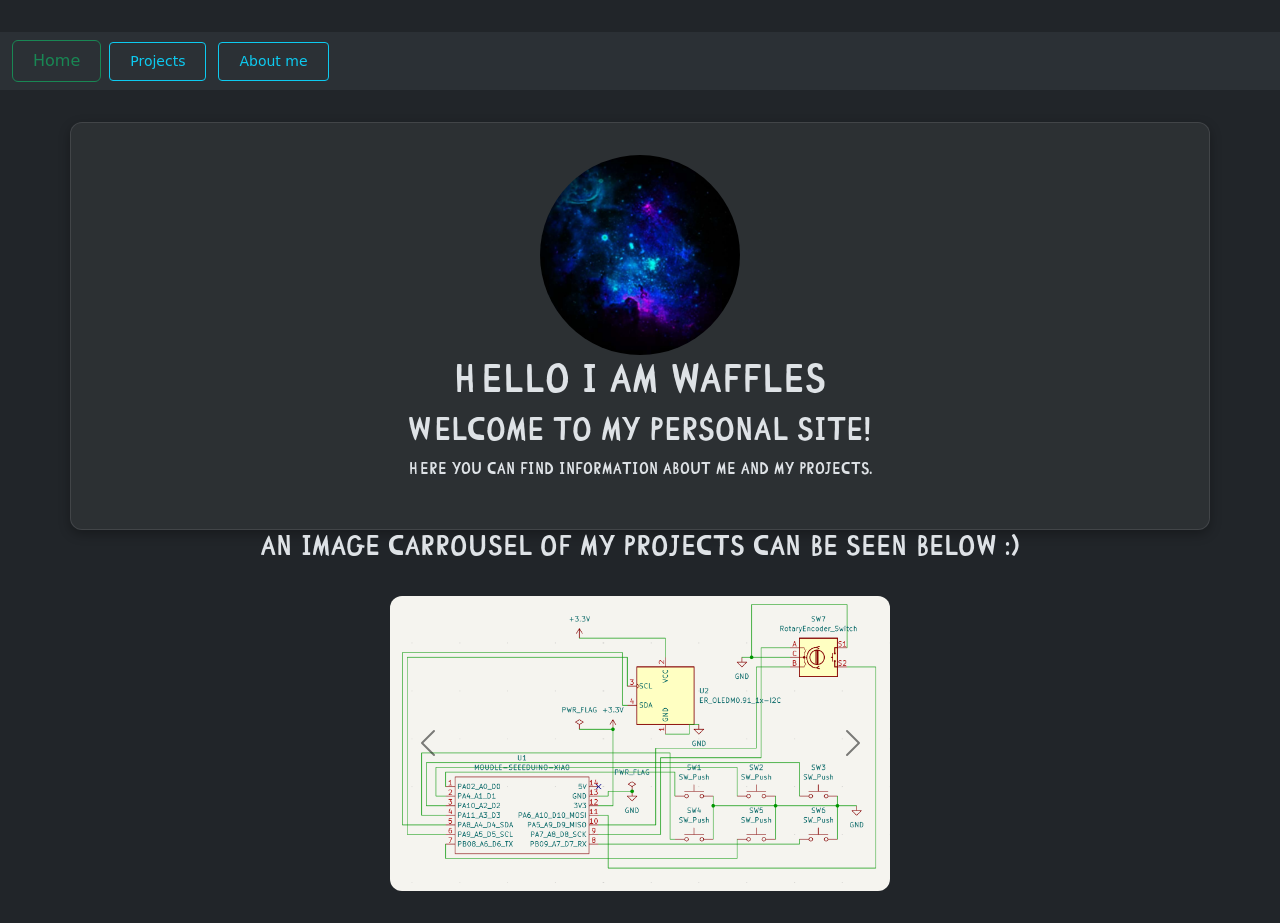
<file: index.html>
<!DOCTYPE html>
<html lang="en" data-bs-theme="dark">
<head>
    <meta charset="UTF-8">
    <meta name="viewport" content="width=device-width, initial-scale=1.0">
    <title>My Personal Site</title>
    <link rel="stylesheet" href="./CSS/style.css">
    <link href="https://cdn.jsdelivr.net/npm/bootstrap@5.3.8/dist/css/bootstrap.min.css" rel="stylesheet" integrity="sha384-sRIl4kxILFvY47J16cr9ZwB07vP4J8+LH7qKQnuqkuIAvNWLzeN8tE5YBujZqJLB" crossorigin="anonymous">
  </head>
  <script src="https://cdn.jsdelivr.net/npm/bootstrap@5.3.8/dist/js/bootstrap.bundle.min.js"></script>
<body id="home">
<nav class="navbar bg-body-tertiary sticky-top">
  <form class="container-fluid justify-content-start">
    <a class="btn btn-outline-success me-2" type="button" href="index.html">Home</a>
    <a class="btn btn-sm btn-outline-info" type="button" href="projects.html">Projects</a>
    <a class="btn btn-sm btn-outline-info" type="button" href="about.html">About me</a>
  </form>
</nav>
<div class="container home-box">
    <img id="profile-image" src="./assets/images/waffles888.png" alt="Waffles" style="display: block; margin: 0 auto; width: 200px; height: auto;">
    <h1>Hello I am Waffles</h1>
    <h2>Welcome to my personal site!</h2>
    <p>Here you can find information about me and my projects.</p>
    </div>

    <h3> An image carrousel of my projects can be seen below :)</h3>
    <div id="carouselExampleAutoplaying" class="carousel slide" data-bs-ride="carousel">
  <div class="carousel-inner">
    <div class="carousel-item active">
      <img src="./assets/images/HackPad_schematic.png" class="d-block w-100" alt="schematic of HackPad">
    </div>
    <div class="carousel-item">
      <img src="./assets/images/SimpleHackPad_PCB.png" class="d-block w-100" alt="PCB of SimpleHackPad">
    </div>
    <div class="carousel-item">
      <img src="./assets/images/SimpleHackPad_together.png" class="d-block w-100" alt="assembly of HackPad">
    </div>
    <div class="carousel-item">
      <img src="./assets/images/Smart_downloads_manager.png" class="d-block w-100" alt="assembly of HackPad">
    </div>
  </div>
  <button class="carousel-control-prev" type="button" data-bs-target="#carouselExampleAutoplaying" data-bs-slide="prev">
    <span class="carousel-control-prev-icon" aria-hidden="true"></span>
    <span class="visually-hidden">Previous</span>
  </button>
  <button class="carousel-control-next" type="button" data-bs-target="#carouselExampleAutoplaying" data-bs-slide="next">
    <span class="carousel-control-next-icon" aria-hidden="true"></span>
    <span class="visually-hidden">Next</span>
  </button>
</div>

</body>
</html>
</file>
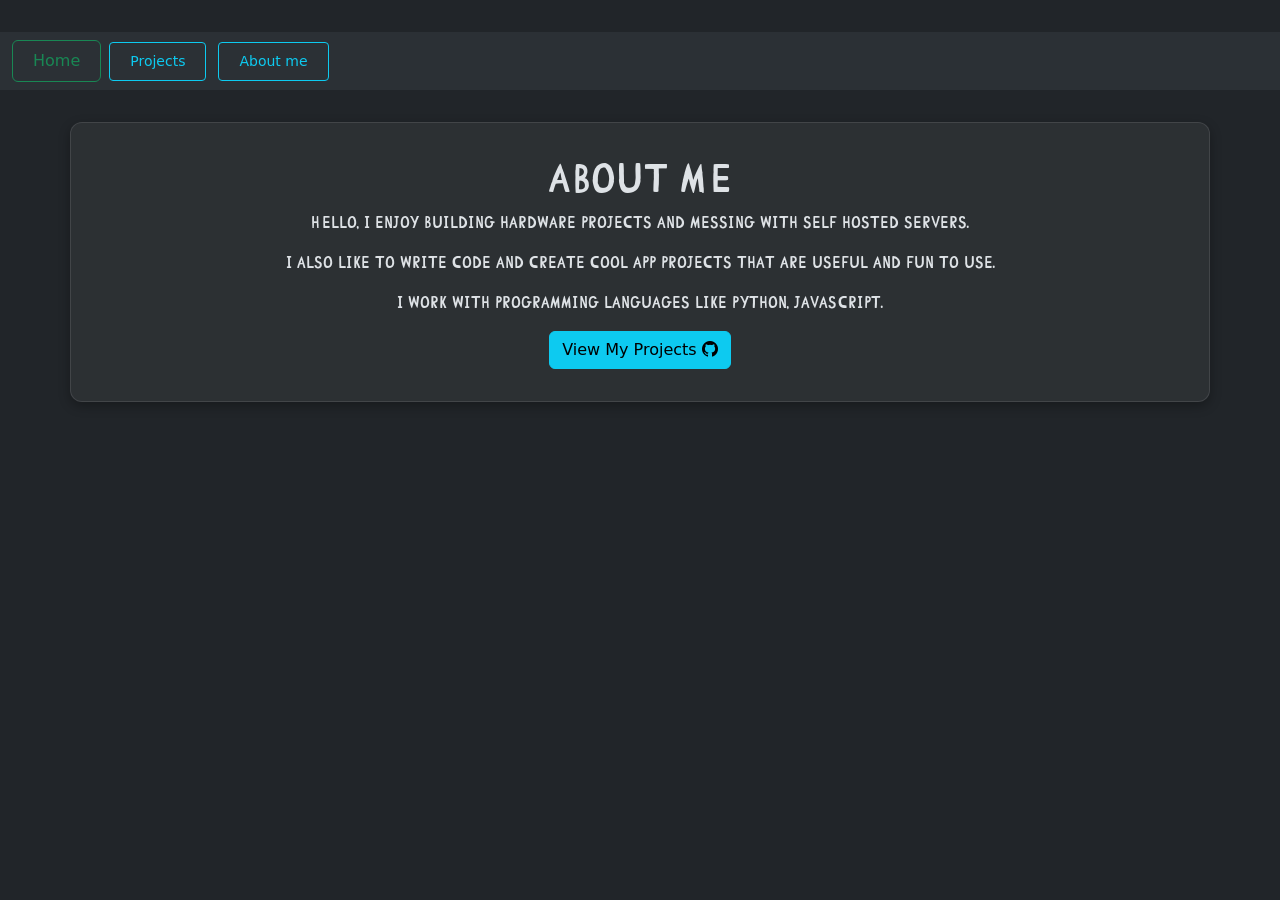
<file: about.html>
<!DOCTYPE html>
<html lang="en" data-bs-theme="dark">
<head>
    <meta charset="UTF-8">
    <meta name="viewport" content="width=device-width, initial-scale=1.0">
    <title>About Me</title>
    <link rel="stylesheet" href="./CSS/style.css">
    <link rel="stylesheet" href="https://cdn.jsdelivr.net/npm/bootstrap-icons@1.11.3/font/bootstrap-icons.min.css">
    <link href="https://cdn.jsdelivr.net/npm/bootstrap@5.3.8/dist/css/bootstrap.min.css" rel="stylesheet" integrity="sha384-sRIl4kxILFvY47J16cr9ZwB07vP4J8+LH7qKQnuqkuIAvNWLzeN8tE5YBujZqJLB" crossorigin="anonymous">
  </head>
<body id="about">
<nav class="navbar bg-body-tertiary sticky-top">
  <form class="container-fluid justify-content-start">
    <a class="btn btn-outline-success me-2" type="button" href="index.html">Home</a>
    <a class="btn btn-sm btn-outline-info" type="button" href="projects.html">Projects</a>
    <a class="btn btn-sm btn-outline-info" type="button" href="about.html">About me</a>
  </form>
</nav>
<div class="container about-box">
  <h1 id="about-title">About Me</h1>
  <p id="about-text">Hello, I enjoy building hardware projects and messing with self hosted servers.</p>
  <p>I also like to write code and create cool app projects that are useful and fun to use.</p>
  <p>I work with programming languages like Python, JavaScript.</p>

  <button class="btn btn-info" onclick="window.location.href='https://github.com/waffles-888?tab=repositories'">
  View My Projects <i class="bi bi-github"></i>
</button>

</div>
</file>
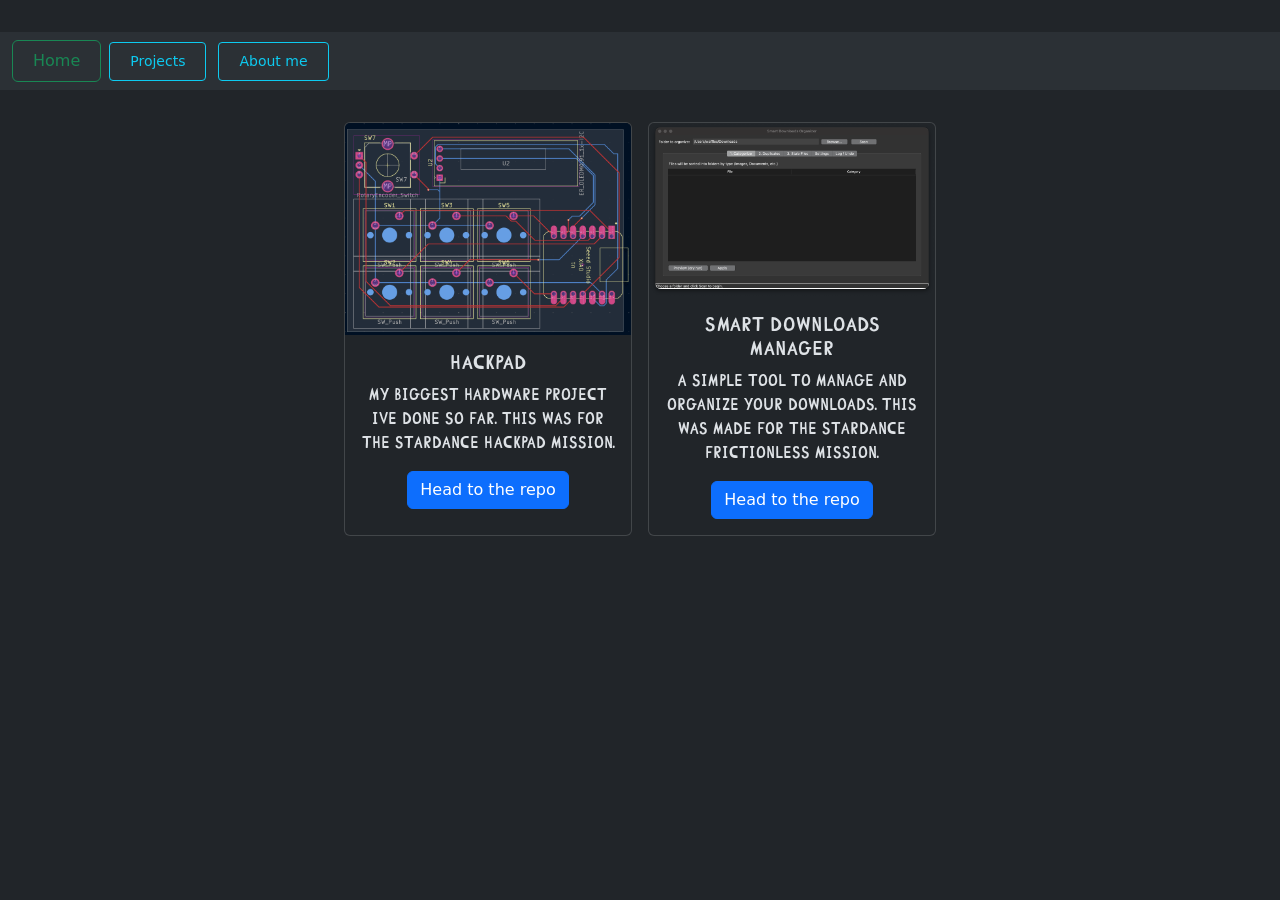
<file: projects.html>
<!DOCTYPE html>
<html lang="en" data-bs-theme="dark">
<head>
    <meta charset="UTF-8">
    <meta name="viewport" content="width=device-width, initial-scale=1.0">
    <title>Projects</title>
    <link rel="stylesheet" href="./CSS/style.css">
    <link href="https://cdn.jsdelivr.net/npm/bootstrap@5.3.8/dist/css/bootstrap.min.css" rel="stylesheet" integrity="sha384-sRIl4kxILFvY47J16cr9ZwB07vP4J8+LH7qKQnuqkuIAvNWLzeN8tE5YBujZqJLB" crossorigin="anonymous">
  </head>
<body id="home">
<nav class="navbar bg-body-tertiary sticky-top">
  <form class="container-fluid justify-content-start">
    <a class="btn btn-outline-success me-2" type="button" href="index.html">Home</a>
    <a class="btn btn-sm btn-outline-info" type="button" href="projects.html">Projects</a>
    <a class="btn btn-sm btn-outline-info" type="button" href="about.html">About me</a>
  </form>
</nav>

<div class="d-flex flex-wrap justify-content-center gap-3">
<div class="card" style="width: 18rem;">
  <img src="./assets/images/SimpleHackPad_PCB.png" class="card-img-top" alt="image of PCB">
  <div class="card-body">
    <h5 class="card-title">HackPad</h5>
    <p class="card-text">My biggest hardware project ive done so far. This was for the StarDance HackPad mission.</p>
    <a href="https://github.com/waffles-888/Simple-Macropad" class="btn btn-primary">Head to the repo</a>
  </div>
</div> 

<div class="card" style="width: 18rem;">
  <img src="./assets/images/Smart_downloads_manager.png" class="card-img-top" alt="User interface of Smart Downloads Manager">
  <div class="card-body">
    <h5 class="card-title">Smart Downloads Manager</h5>
    <p class="card-text">A simple tool to manage and organize your downloads. This was made for the StarDance frictionless mission.</p>
    <a href="https://github.com/waffles-888/Smart-Downloads-Organizer" class="btn btn-primary">Head to the repo</a>
  </div>
</div>
</div>
</body>
</file>
<file: CSS/style.css>
/* font */
@font-face {
  font-family: 'Comic CAT';
    src: url('/assets/fonts/comic_cat/Comic_CAT.otf') format('opentype');
}

/* navbar */
.navbar .btn {
  margin-right: 0.75rem;
  padding: 0.5rem 1.25rem;
}

/* home page */
#home {
  text-align: center;
  margin-top: 2rem;
}

p {
  font-family: 'Comic CAT', sans-serif;
}

h1, h2, h3, h4, h5, h6 {
  font-family: 'Comic CAT', sans-serif;
}

h3 {
  margin-top: 2rem;
}

#home #profile-image {
  max-width: 100%;
  height: auto;
  border-radius: 50%;
}

.container {
  max-width: 800px;
  margin: 0 auto;
  padding: 2rem;
}

.home-box {
  background-color: rgba(255, 255, 255, 0.05);
  border: 1px solid rgba(255, 255, 255, 0.1);
  border-radius: 12px;
  padding: 2rem;
  box-shadow: 0 4px 12px rgba(0, 0, 0, 0.3);
  margin-top: 2rem;
}

/* carousel */
.carousel {
  margin: 2rem 0;
  max-width: 500px;
  margin-left: auto;
  margin-right: auto;
}

.carousel-inner {
  border-radius: 12px;
  overflow: hidden;
}
/* projects page */
.card {
  margin: 2rem 0;
  max-width: 28rem;
  text-align: center;
}

/* About page */
#about {
  text-align: center;
  margin-top: 2rem;
}

.about-box {
  background-color: rgba(255, 255, 255, 0.05);
  border: 1px solid rgba(255, 255, 255, 0.1);
  border-radius: 12px;
  padding: 2rem;
  box-shadow: 0 4px 12px rgba(0, 0, 0, 0.3);
  margin-top: 2rem;
}
</file>
